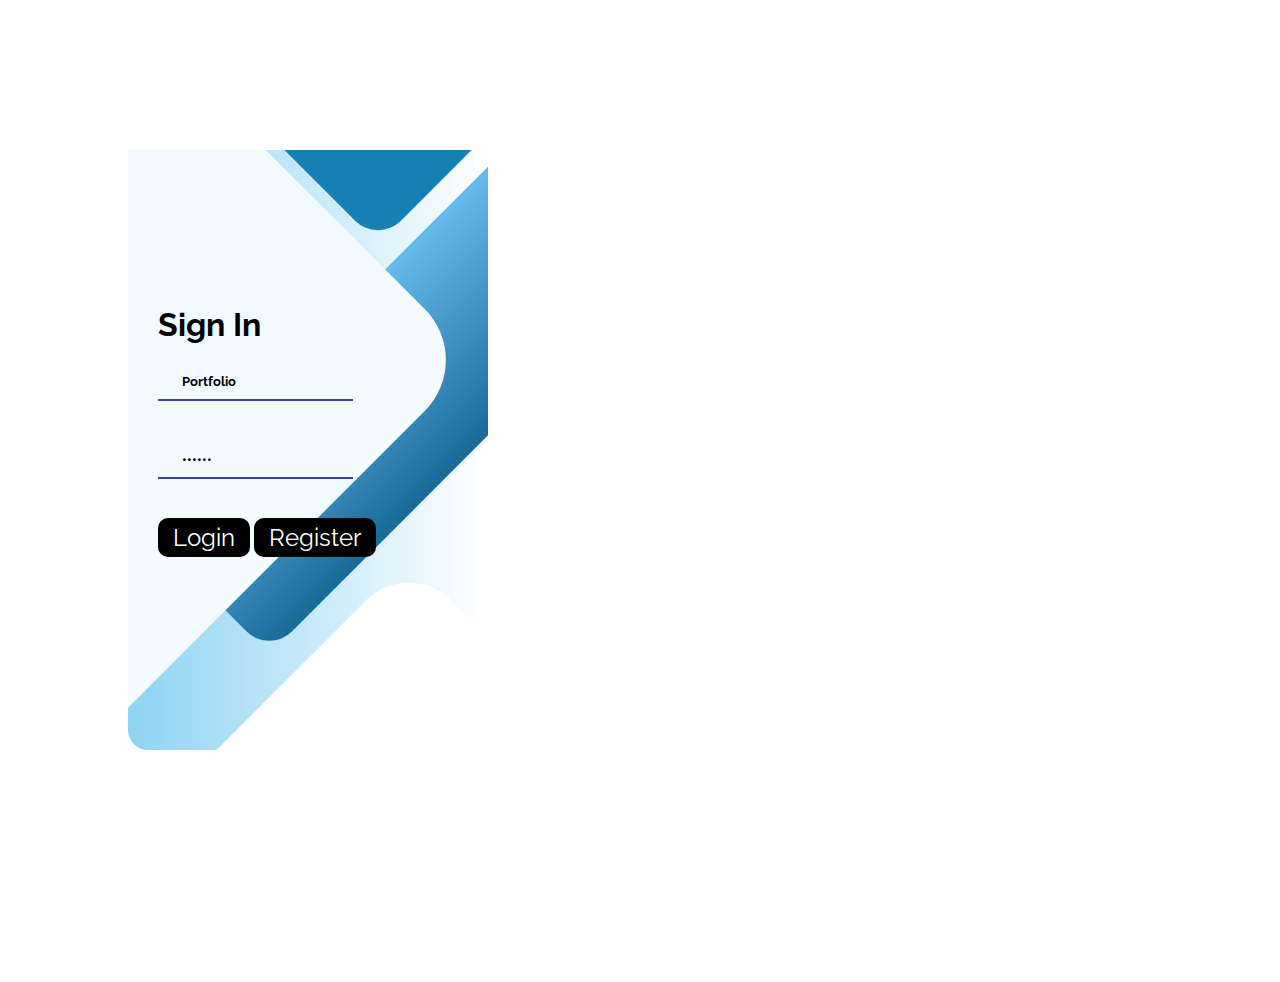
<file: portfolio/index.html>
<html>

<head>
	<link rel="stylesheet" href="styles.css">
	<title>Register/Login</title>
	<link rel = "icon" href = "logo.png" 
            type = "image/x-icon">
</head>
<script type="text/javascript">
	var input = document.getElementById("password");

	
	function display(form) {
		if (form.username.value == "Portfolio") {
			if (form.password.value == "123456") {
				location = "home.html"
			} else {
				alert("Invalid Password")
			}
		} else {
			alert("Invalid Username")
		}
	}
</script>

<body>
	<div class="container">
		<div class="screen">
			<div class="screen__content">
				<form class="login">
					<h1>Sign In</h1>
					<div class="login__field">
						<i class="login__icon fas fa-user"></i>
						
						<input type="text" class="login__input" placeholder="User name" name="username" value="Portfolio"/>
					</div>
					<div class="login__field">
						<i class="login__icon fas fa-lock"></i>

						<input id="password" type="password" name="password" class="login__input" placeholder="Password" value="123456" />
					</div>
					<br>
					<input class="button__icon fas fa-chevron-right" id="button" type="button" value="Login" onClick="display(this.form)"/>
					<input class="button__icon fas fa-chevron-right" id="button" type="button" value="Register" onClick="display(this.form)"/>
				</form>

			</div>
			<div class="screen__background">
				<span class="screen__background__shape screen__background__shape4"></span>
				<span class="screen__background__shape screen__background__shape3"></span>
				<span class="screen__background__shape screen__background__shape2"></span>
				<span class="screen__background__shape screen__background__shape1"></span>
			</div>
		</div>
	</div>
</body>

</html>
</file>
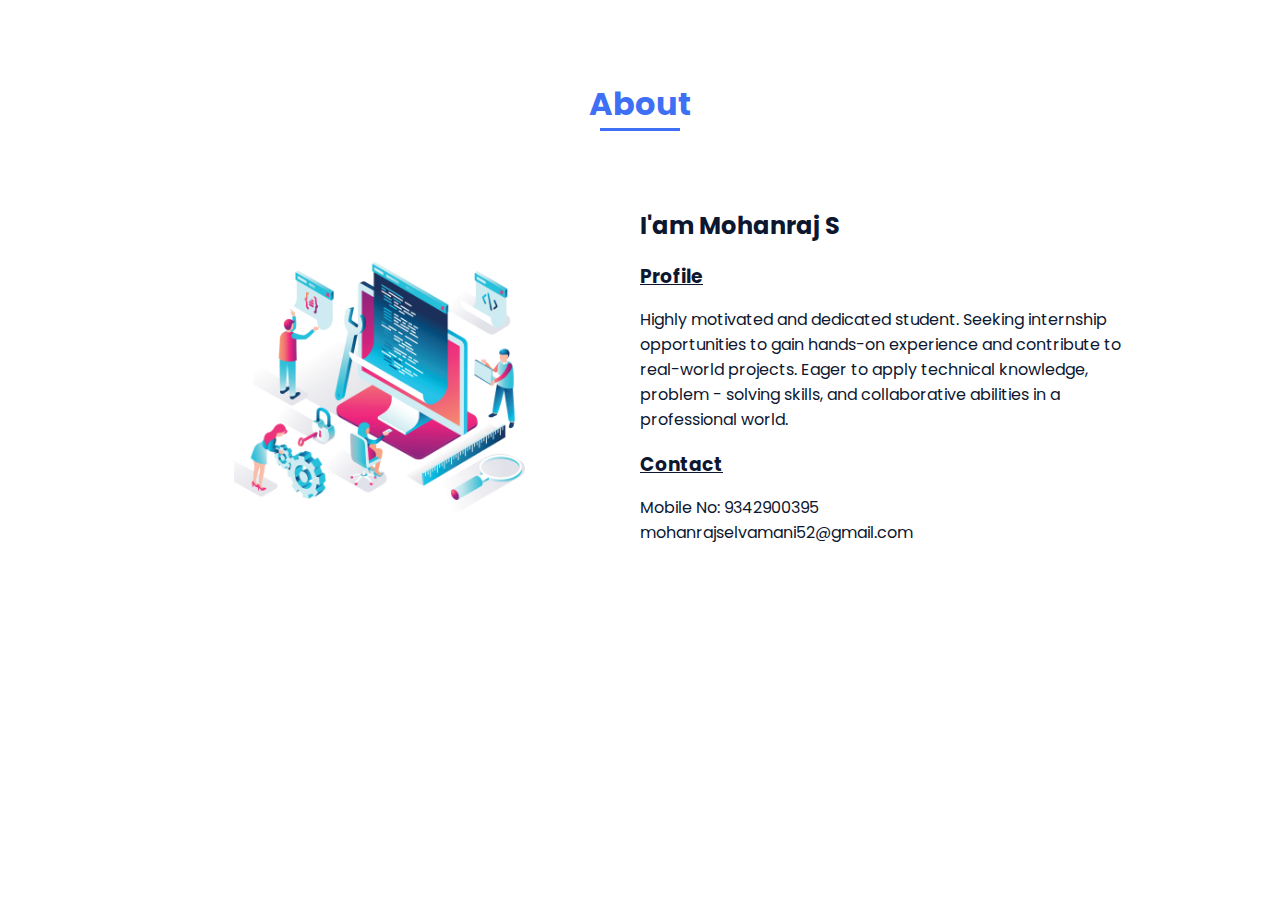
<file: portfolio/about.html>
<!DOCTYPE html>
<html lang="en">
<head>
    <meta charset="UTF-8">
    <meta name="viewport" content="width=device-width, initial-scale=1.0">
    <title>Mohanraj's Portfolio</title>
    <link rel="icon" href="open-enrollment.png" type="image/x-icon">
    <link rel="stylesheet" href="home.css">
    <link href='https://cdn.jsdelivr.net/npm/boxicons@2.0.5/css/boxicons.min.css' rel='stylesheet'>

</head>
<body>
    
    <section class="about section" id="about">
        <h2 class="section-title">About</h2>

        <div class="about__container bd-grid">
            <div class="about__img">
                <img src="about.png" alt="">
            </div>
            
            <div>
                <h2 class="about__subtitle">I'am Mohanraj S</h2>

                <h3 class="about__subtitle"><u>Profile</u></h3>
                <p class="about__text">Highly motivated and dedicated student. Seeking internship opportunities to gain hands-on experience and contribute to real-world
                    projects. Eager to apply technical knowledge, problem - solving skills, and collaborative abilities in a professional world.</p>   
                    <h3 class="about__subtitle"><u>Contact</u></h3>
                    <p class="about__text">Mobile No:  9342900395 <p/>
                    <p class="about__text"><email>mohanrajselvamani52@gmail.com</email><p/>    
                        <h3 class="about__subtitle"></h3>    
            </div>                                   
        </div>
    </section>
</body>
</html>
</file>
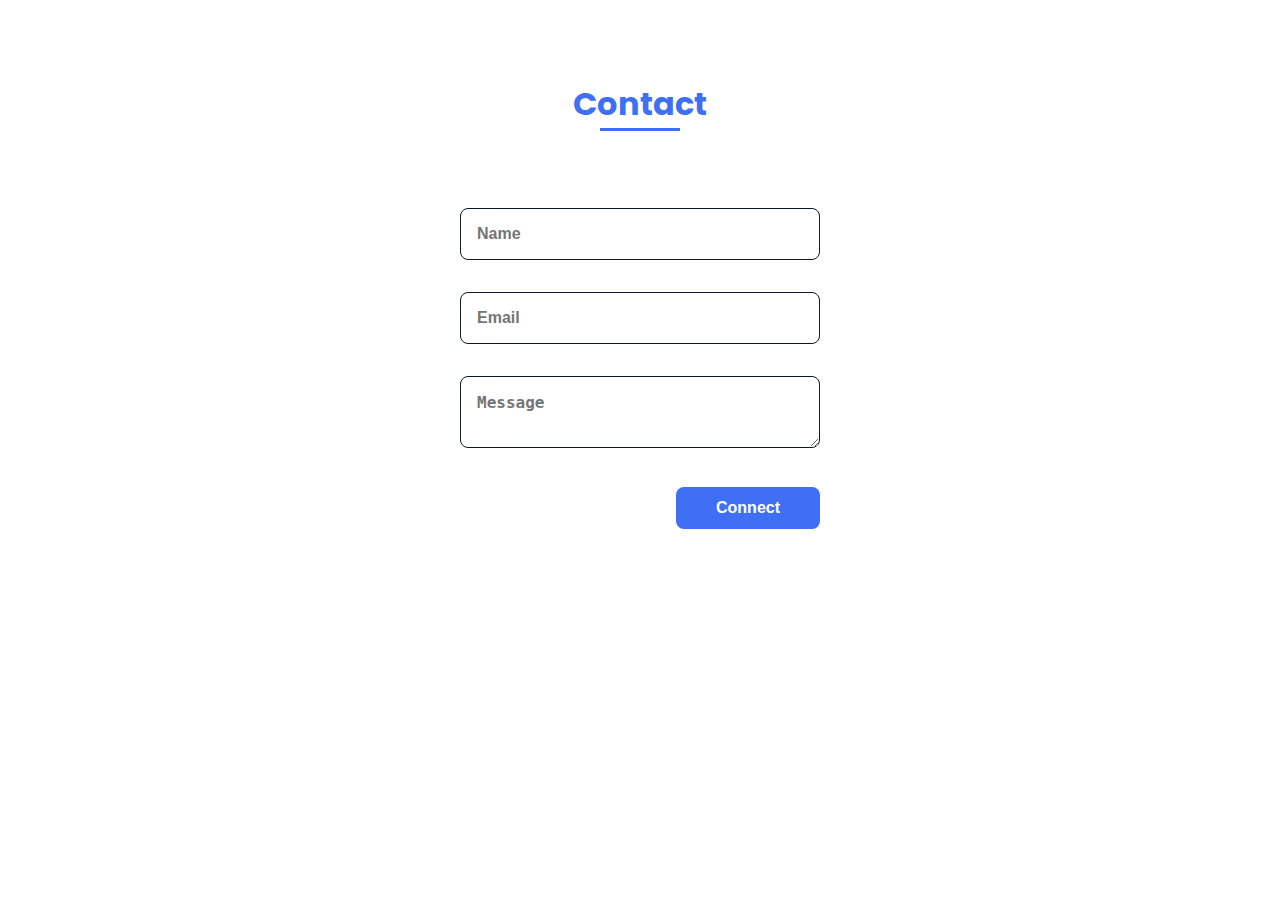
<file: portfolio/contact.html>
<!DOCTYPE html>
<html lang="en">
<head>
    <meta charset="UTF-8">
    <meta name="viewport" content="width=device-width, initial-scale=1.0">
    <title>Mohanraj's Portfolio</title>
    <link rel="icon" href="open-enrollment.png" type="image/x-icon">
    <link rel="stylesheet" href="home.css">
    <link href='https://cdn.jsdelivr.net/npm/boxicons@2.0.5/css/boxicons.min.css' rel='stylesheet'>

</head>
<body>
    <section class="contact section" id="contact">
        <h2 class="section-title">Contact</h2>

        <div class="contact__container bd-grid">
            <form action="" class="contact__form">
                <input type="text" placeholder="Name" class="contact__input">
                <input type="mail" placeholder="Email" class="contact__input">
                <textarea placeholder="Message" class="contact__input"></textarea>
                <input type="button" value="Connect" class="contact__button button">
            </form>
        </div>
    </section>
</body>
</html>
</file>
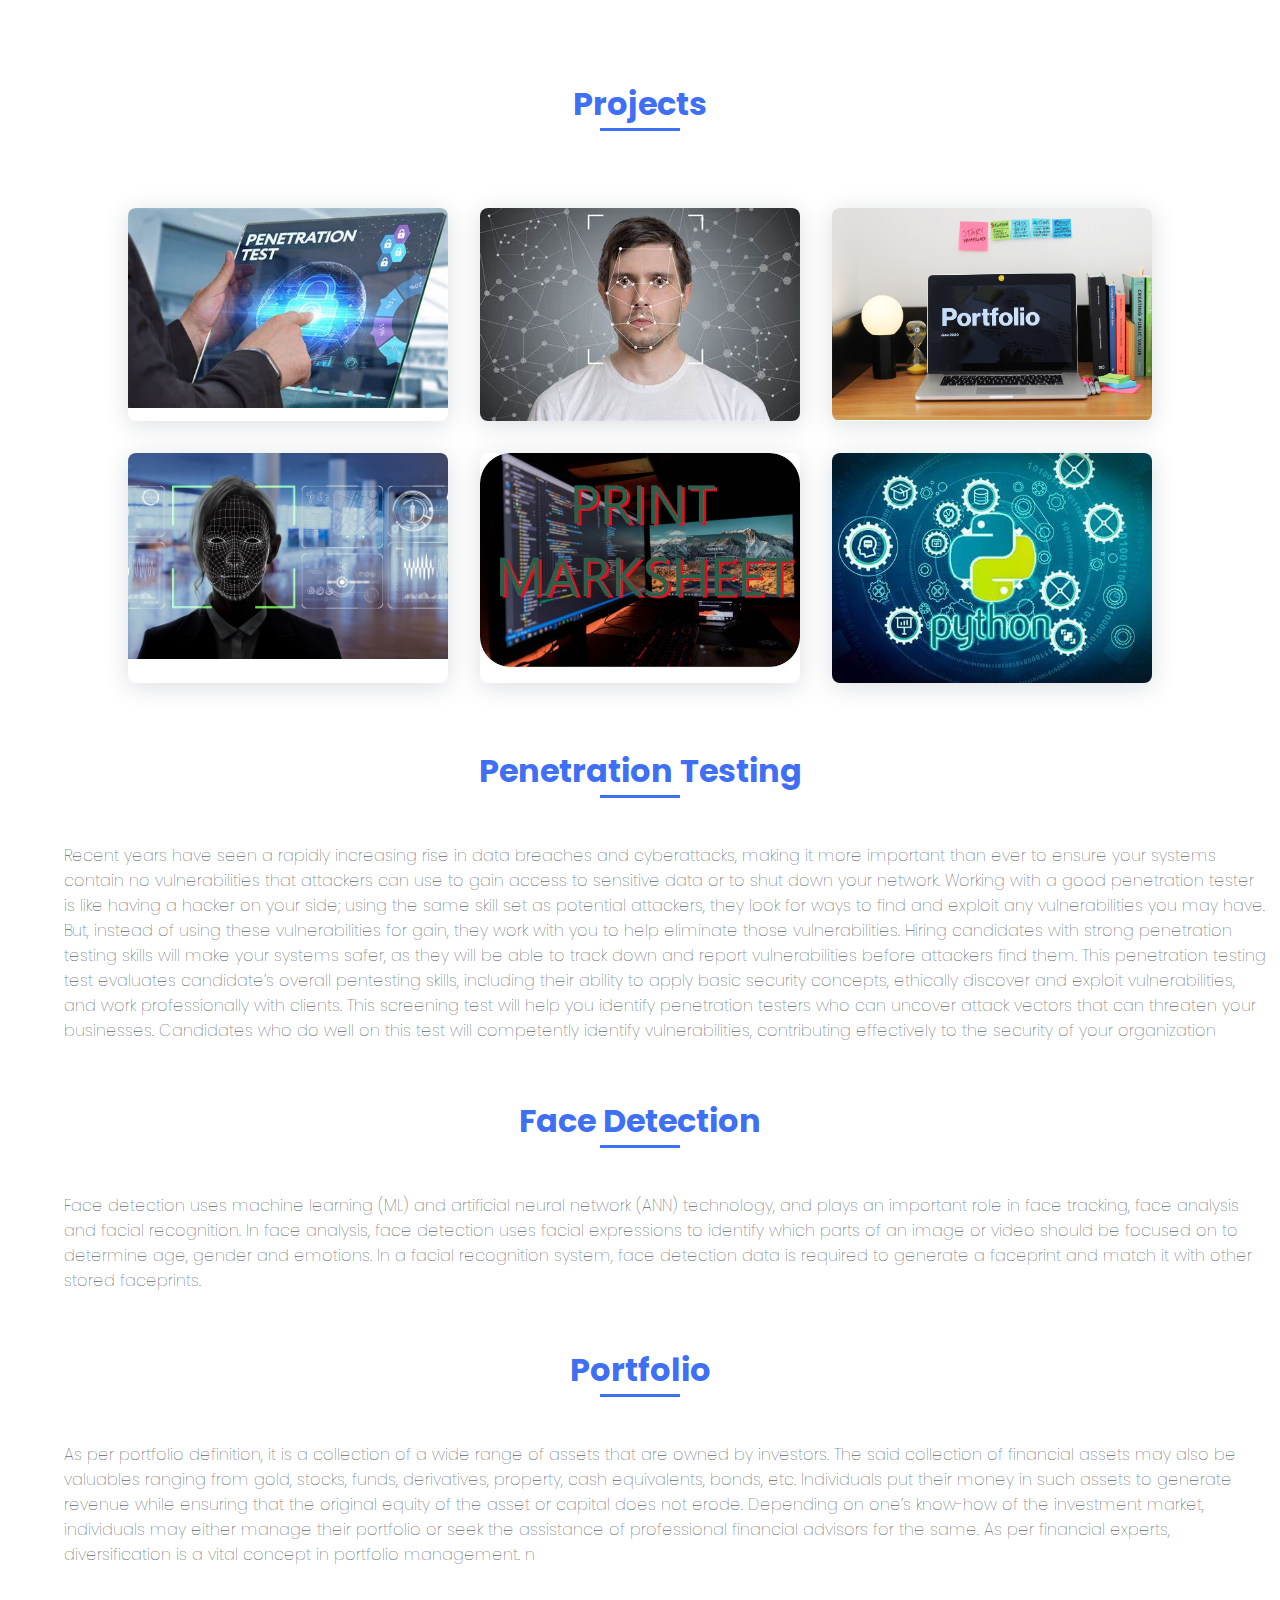
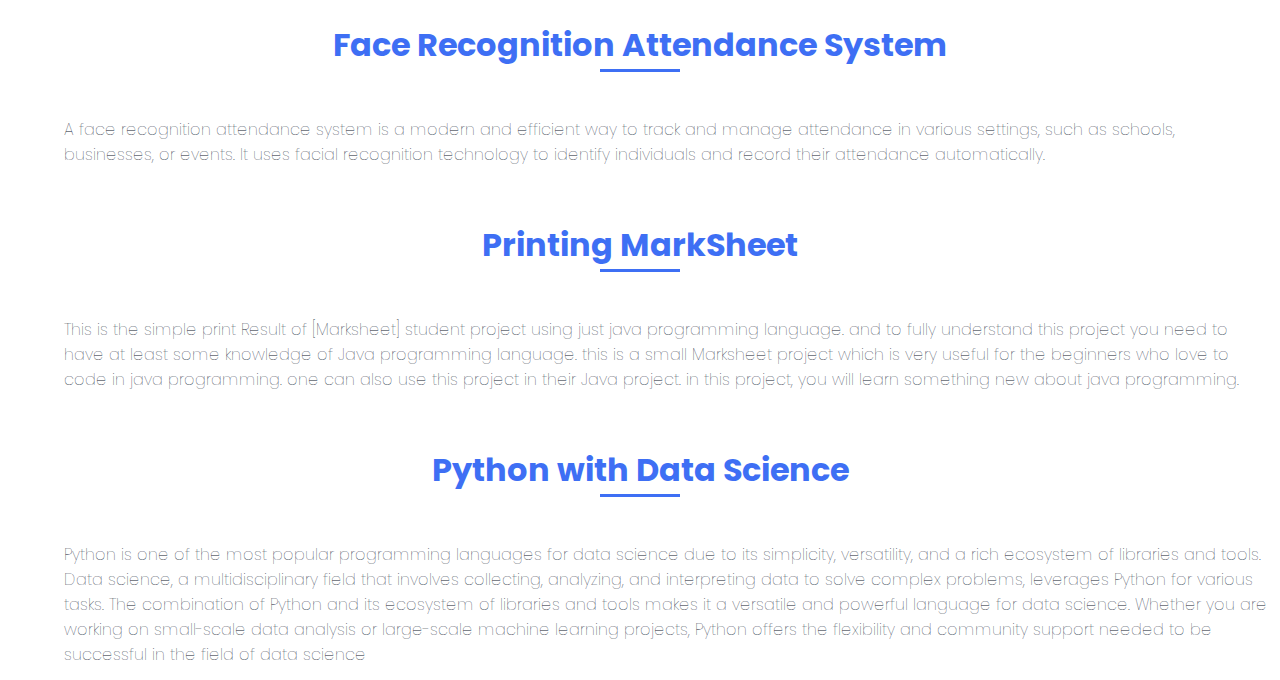
<file: portfolio/projects.html>
<!DOCTYPE html>
<html lang="en">
<head>
    <meta charset="UTF-8">
    <meta name="viewport" content="width=device-width, initial-scale=1.0">
    <title>Mohanraj's Portfolio</title>
    <link rel="icon" href="open-enrollment.png" type="image/x-icon">
    <link rel="stylesheet" href="home.css">
    <link href='https://cdn.jsdelivr.net/npm/boxicons@2.0.5/css/boxicons.min.css' rel='stylesheet'>

</head>
<body>
    <section class="work section" id="exp">
        <h2 class="section-title">Projects</h2>

        <div class="work__container bd-grid">
            <a href="#pen" class="work__img">
                <img src="pro1.jpeg" alt="">
            </a>
            <a href="#face" class="work__img">
                <img src="pro2.jpeg" alt="">
            </a>
            <a href="#port" class="work__img">
                <img src="pro3.jpg" alt="">
            </a>
            <a href="#att" class="work__img">
                <img src="pro4.jpg" alt="">
            </a>
            <a href="#print" class="work__img">
                <img src="pro5.jpg" alt="">
            </a>
            <a href="#py" class="work__img">
                <img src="pro6.jpeg" alt="">
            </a>
        </div>
    </section>
    
    <section class="pro__des">
        <div class="pen" id="pen">
            <div class="section-title"><b>Penetration Testing</b></div>
            <p class="des">
                Recent years have seen a rapidly increasing rise in data breaches and cyberattacks, making it more important than ever to ensure your systems contain no vulnerabilities that attackers can use to gain access to sensitive data or to shut down your network. Working with a good penetration tester is like having a hacker on your side; using the same skill set as potential attackers, they look for ways to find and exploit any vulnerabilities you may have. But, instead of using these vulnerabilities for gain, they work with you to help eliminate those vulnerabilities. Hiring candidates with strong penetration testing skills will make your systems safer, as they will be able to track down and report vulnerabilities before attackers find them.
                
                This penetration testing test evaluates candidate’s overall pentesting skills, including their ability to apply basic security concepts, ethically discover and exploit vulnerabilities, and work professionally with clients.
                
                This screening test will help you identify penetration testers who can uncover attack vectors that can threaten your businesses. Candidates who do well on this test will competently identify vulnerabilities, contributing effectively to the security of your organization</p>
        </div>
        <br>
        <div class="pen" id="face">
            <div class="section-title"><b>Face Detection</b></div>
            <p class="des">
                Face detection uses machine learning (ML) and artificial neural network (ANN) technology, and plays an important role in face tracking, face analysis and facial recognition. In face analysis, face detection uses facial expressions to identify which parts of an image or video should be focused on to determine age, gender and emotions. In a facial recognition system, face detection data is required to generate a faceprint and match it with other stored faceprints.

            </p>
        </div>
        <br>
        <div class="pen" id="port">
            <div class="section-title"><b>Portfolio</b></div>
            <p class="des">
                As per portfolio definition, it is a collection of a wide range of assets that are owned by investors. The said collection of financial assets may also be valuables ranging from gold, stocks, funds, derivatives, property, cash equivalents, bonds, etc. Individuals put their money in such assets to generate revenue while ensuring that the original equity of the asset or capital does not erode. 

                Depending on one’s know-how of the investment market, individuals may either manage their portfolio or seek the assistance of professional financial advisors for the same. As per financial experts, diversification is a vital concept in portfolio management. n</p>
        </div>
        <br>
        <div class="pen" id="att">
            <div class="section-title"><b>Face Recognition Attendance System</b></div>
            <p class="des">
                A face recognition attendance system is a modern and efficient way to track and manage attendance in various settings, such as schools, businesses, or events. It uses facial recognition technology to identify individuals and record their attendance automatically. 
            </p>
        </div>
        <br>
        <div class="pen" id="print">
            <div class="section-title"><b>Printing MarkSheet</b></div>
            <p class="des">
                This is the simple print Result of [Marksheet] student project using just java programming language. and to fully understand this project you need to have at least some knowledge of Java programming language. this is a small Marksheet project which is very useful for the beginners who love to code in java programming. one can also use this project in their Java project. in this project, you will learn something new about java programming.</p>
        </div>
        <br>
        <div class="pen" id="py">
            <div class="section-title"><b>Python with Data Science</b></div>
            <p class="des">
                Python is one of the most popular programming languages for data science due to its simplicity, versatility, and a rich ecosystem of libraries and tools. Data science, a multidisciplinary field that involves collecting, analyzing, and interpreting data to solve complex problems, leverages Python for various tasks. 
                The combination of Python and its ecosystem of libraries and tools makes it a versatile and powerful language for data science. Whether you are working on small-scale data analysis or large-scale machine learning projects, Python offers the flexibility and community support needed to be successful in the field of data science</p>
        </div>
    </section>
</body>
</html>
</file>
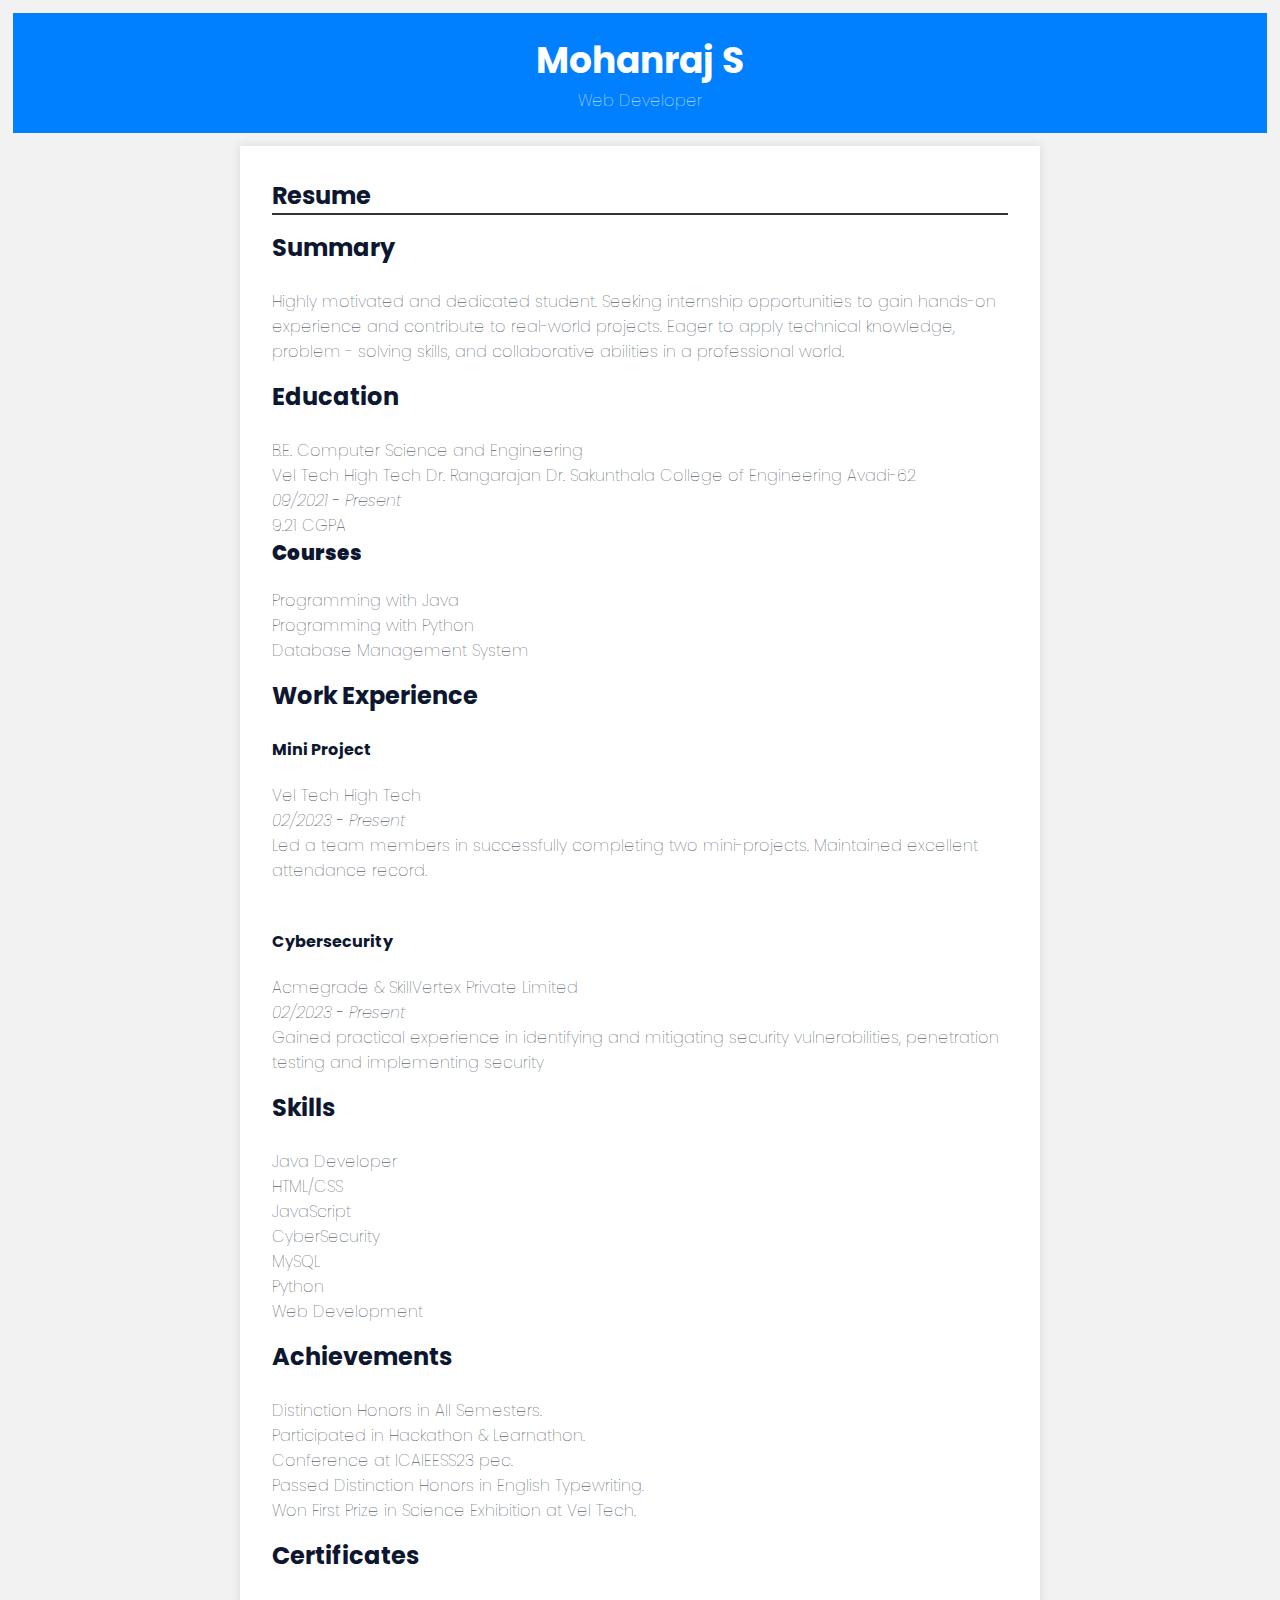
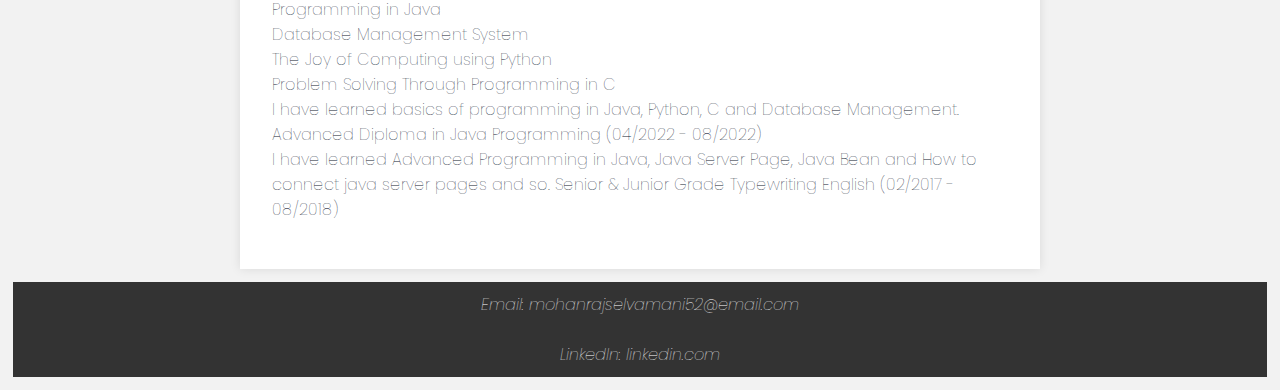
<file: portfolio/resume.html>
<!DOCTYPE html>
<html lang="en">
<head>
    <meta charset="UTF-8">
    <meta name="viewport" content="width=device-width, initial-scale=1.0">
    <link rel="stylesheet" href="style.css">
    <link rel="stylesheet" href="home.css">
    <title>Mohanraj's Portfolio</title>
    <link rel="icon" href="open-enrollment.png" type="image/x-icon">
    <title>Your Name - Resume</title>
</head>
<body>
    <header>
        <h1>Mohanraj S</h1>
        <p>Web Developer</p>
    </header>

    <section id="resume">
        <h2 class="font">Resume</h2>
        <article>
            <h3 class="font">Summary</h3>
            <p>Highly motivated and dedicated student. Seeking internship opportunities to gain hands-on experience and contribute to real-world
                projects. Eager to apply technical knowledge, problem - solving skills, and collaborative abilities in a professional world.

            </p>
        </article>
        <article>
            <h3 class="font">Education</h3>
            <p>B.E. Computer Science and Engineering<br>
                Vel Tech High Tech Dr. Rangarajan Dr. Sakunthala College of Engineering Avadi-62
                <br><i>09/2021 - Present</i><br> 9.21 CGPA
                <br><h3><b>Courses</b></h3><ul><li>Programming with Java<br><li> Programming with
                    Python</li><li>Database
                        Management System</li> </li></ul>
                 </p>
        </article>
        <article>
            <h3 class="font">Work Experience</h3>
                <h4>Mini Project
                </h4>
            Vel Tech High Tech<br>
<i>02/2023 - Present</i><br>
 Led a team members in successfully completing two mini-projects. Maintained excellent attendance record.
<br><br><h4>Cybersecurity</h4>
Acmegrade & SkillVertex Private Limited<br>
<i>02/2023 - Present</i> <br>Gained practical experience in identifying and mitigating security vulnerabilities, penetration testing and implementing security
        </article>
        <article>
            <h3 class="font">Skills</h3>
            <ul>
                <li>Java Developer</li>
                <li>HTML/CSS</li>
                <li>JavaScript</li>
                <li>CyberSecurity</li>
                <li>MySQL</li>
                <li>Python</li>
                <li>Web Development</li>
            </ul>
        </article>
        <article>
            <h3 class="font">Achievements</h3>
            <ul>    <li>Distinction Honors in All Semesters.</li><li> Participated in
                Hackathon & Learnathon.</li><li>Conference at ICAIEESS23 pec.</li><li>Passed Distinction Honors in English Typewriting.<li>Won
                    First Prize in Science Exhibition at Vel Tech.</li>
                

            </p></ul>
       
        </article>
        <article>
            <h3 class="font"> Certificates</h3>
          <ul> <li>Programming in Java</li> <li>Database Management System</li> <li>The Joy of Computing using Python</li><li>Problem Solving
            Through Programming in C</li>
            <li>I have learned basics of programming in Java, Python, C and Database Management. Advanced Diploma in Java Programming
                (04/2022 - 08/2022)</li>
            <li>I have learned Advanced Programming in Java, Java Server Page, Java Bean and How to connect java server pages and so.
                Senior & Junior Grade Typewriting English
                (02/2017 - 08/2018)</li>
           
            
        </article>
    </section>

    <footer>
        <address>
            Email: mohanrajselvamani52@email.com<br><br>
            LinkedIn: <a href="https://www.linkedin.com/in/mohanraj-s-9995b722a/">linkedin.com</a>
        </address>
    </footer>
</body>
</html>
</file>
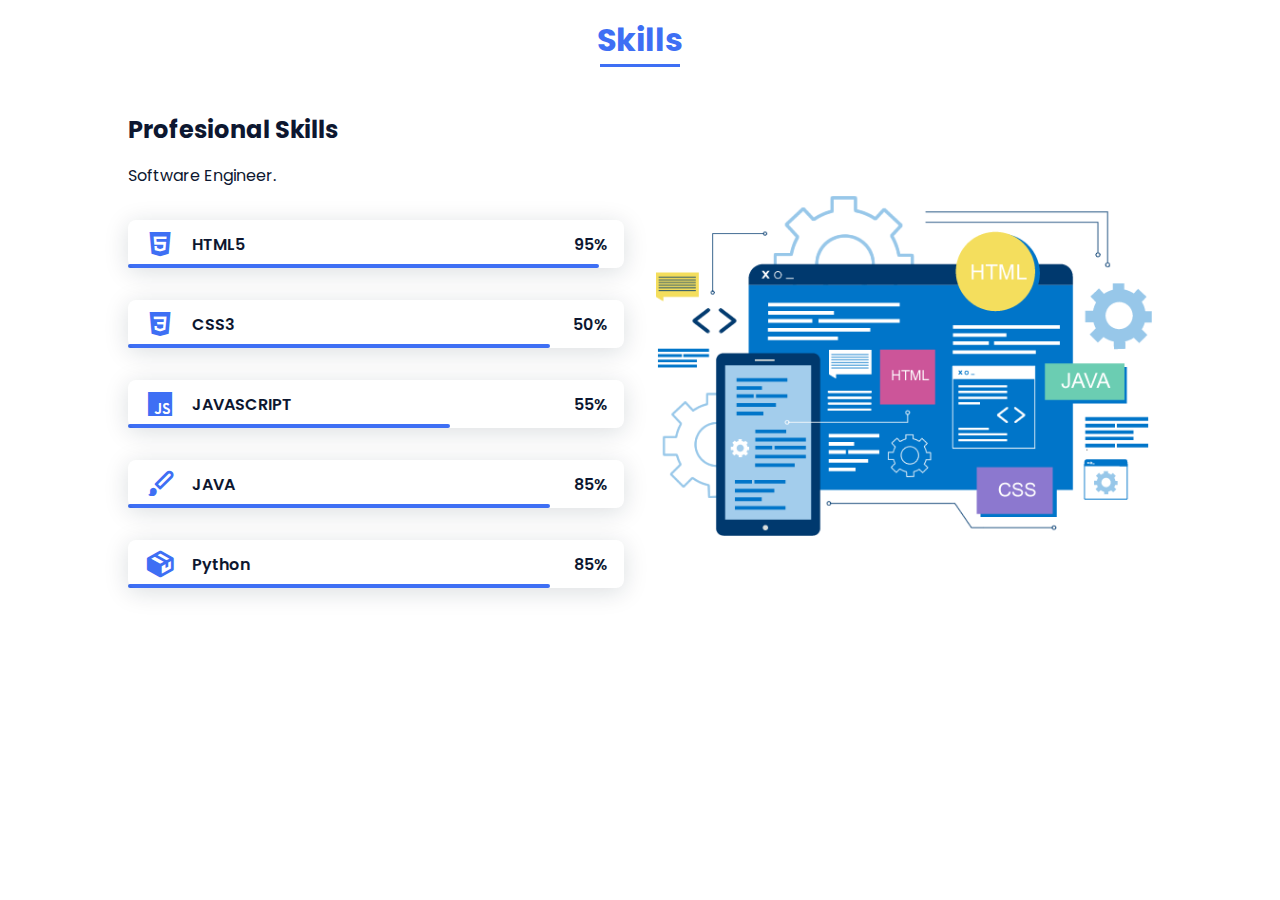
<file: portfolio/skills.html>
<!DOCTYPE html>
<html lang="en">
<head>
    <meta charset="UTF-8">
    <meta name="viewport" content="width=device-width, initial-scale=1.0">
    <title>Mohanraj's Portfolio</title>
    <link rel="icon" href="open-enrollment.png" type="image/x-icon">
    <link rel="stylesheet" href="home.css">
    <link href='https://cdn.jsdelivr.net/npm/boxicons@2.0.5/css/boxicons.min.css' rel='stylesheet'>

</head>
<body>
    <section class="skills" id="skills">
        <h2 class="section-title">Skills</h2>

        <div class="skills__container bd-grid">          
            <div>
                <h2 class="skills__subtitle">Profesional Skills</h2>
                <p class="skills__text">Software Engineer.</p>
                <div class="skills__data">
                    <div class="skills__names">
                        <i class='bx bxl-html5 skills__icon'></i>
                        <span class="skills__name">HTML5</span>
                    </div>
                    <div class="skills__bar skills__html">

                    </div>
                    <div>
                        <span class="skills__percentage">95%</span>
                    </div>
                </div>
                <div class="skills__data">
                    <div class="skills__names">
                        <i class='bx bxl-css3 skills__icon'></i>
                        <span class="skills__name">CSS3</span>
                    </div>
                    <div class="skills__bar skills__css">
                        
                    </div>
                    <div>
                        <span class="skills__percentage">50%</span>
                    </div>
                </div>
                <div class="skills__data">
                    <div class="skills__names">
                        <i class='bx bxl-javascript skills__icon' ></i>
                        <span class="skills__name">JAVASCRIPT</span>
                    </div>
                    <div class="skills__bar skills__js">
                        
                    </div>
                    <div>
                        <span class="skills__percentage">55%</span>
                    </div>
                </div>
                <div class="skills__data">
                    <div class="skills__names">
                        <i class='bx bxs-paint skills__icon'></i>
                        <span class="skills__name">JAVA</span>
                    </div>
                    <div class="skills__bar skills__ux">
                        
                    </div>
                    <div>
                        <span class="skills__percentage">85%</span>
                    </div>
                </div>
                <div class="skills__data">
                    <div class="skills__names">
                        <i class='bx bxs-package skills__icon'></i>
                        <span class="skills__name">Python</span>
                    </div>
                    <div class="skills__bar skills__ux">
                        
                    </div>
                    <div>
                        <span class="skills__percentage">85%</span>
                    </div>
                </div>
            </div>
            
            <div>              
                <img src="skills.png" alt="" class="skills__img">
            </div>
        </div>
    </section>


</body>
</html>
</file>
<file: portfolio/styles.css>
@import url('https://fonts.googleapis.com/css?family=Raleway:400,700');

* {
	box-sizing: border-box;
	margin: 0;
	padding: 0;	
	font-family: Raleway, sans-serif;
}

body {
	background: linear-gradient(90deg, #398a9c, #102dec);
	background-image:url("https://www.ensoftc.com/wp-content/uploads/2020/07/Application-Development-and-support.png");
    background-size:cover;
    background-position: center;
}

.container {
	display: flex;
	align-items: center;
	justify-content: left;
	min-height: 100vh;
	margin-left: 10%;
}

.screen {		
	background: linear-gradient(90deg, #8ed3f3, #ffffff);		
	position: relative;	
	height: 600px;
	width: 360px;	
	border-radius: 20px;
	box-shadow: 0px 0px 24px #ffffff;
}

.screen__content {
	z-index: 1;
	position: relative;	
	height: 100%;
}

.screen__background {		
	position: absolute;
	top: 0;
	left: 0;
	right: 0;
	bottom: 0;
	z-index: 0;
	-webkit-clip-path: inset(0 0 0 0);
	clip-path: inset(0 0 0 0);	
}

.screen__background__shape {
	transform: rotate(45deg);
	position: absolute;
}

.screen__background__shape1 {
	height: 520px;
	width: 520px;
	background: #f3fbff;	
	top: -50px;
	right: 120px;	
	border-radius: 0 72px 0 0;
}

.screen__background__shape2 {
	height: 220px;
	width: 220px;
	background: #1580b2;	
	top: -172px;
	right: 0;	
	border-radius: 32px;
}

.screen__background__shape3 {
	height: 540px;
	width: 190px;
	background: linear-gradient(270deg, #186a99, #66bbec);
	top: -24px;
	right: 0;	
	border-radius: 32px;
}

.screen__background__shape4 {
	height: 400px;
	width: 200px;
	background: #ffffff;	
	top: 420px;
	right: 50px;	
	border-radius: 60px;
}

.login {
	width: 320px;
	padding: 30px;
	padding-top: 156px;
}

.login__field {
	padding: 20px 0px;	
	position: relative;	
}

.login__icon {
	position: absolute;
	top: 30px;
	color: #000000;
}

.login__input {
	border: none;
	border-bottom: 2px solid #151591d2;
	background: none;
	padding: 10px;
	padding-left: 24px;
	font-weight: 700;
	width: 75%;
	transition: .2s;
}

.login__input:active,
.login__input:focus,
.login__input:hover {
	outline: none;
	border-bottom-color: #000000;
}
input[type=button] {
  padding:5px 15px; 
  color: white;
  background:#020202; 
  border:0 none;
  cursor:pointer;
  -webkit-border-radius: 19px;
  border-radius: 10px; 
}
.login__submit {
	background: #ffffff;
	font-size: 14px;
	margin-top: 30px;
	padding: 16px 20px;
	border-radius: 26px;
	border: 1px solid #D4D3E8;
	text-transform: uppercase;
	font-weight: 700;
	display: flex;
	align-items: center;
	width: 100%;
	color: #302d72;
	box-shadow: 0px 2px 2px #5C5696;
	cursor: pointer;
	transition: .2s;
}

.login__submit:active,
.login__submit:focus,
.login__submit:hover {
	border-color: #6A679E;
	outline: none;
}

.button__icon {
	font-size: 24px;
	margin-left: auto;
	color: #7875B5;
}
.button__icon:hover {
  background-color:  #ffffff;
  color: #000000;
  font-family: 'Segoe UI', Tahoma, Geneva, Verdana, sans-serif;
}

.button__icon:active {
  box-shadow: inset -2px -2px 3px #5a54c9,
              inset 2px 2px 3px rgba(0, 0, 0, .6);
}

.social-login {	
	position: absolute;
	height: 140px;
	width: 160px;
	text-align: center;
	bottom: 0px;
	right: 0px;
	color: #fff;
}

.social-icons {
	display: flex;
	align-items: center;
	justify-content: center;
}

.social-login__icon {
	padding: 20px 10px;
	color: #fff;
	text-decoration: none;	
	text-shadow: 0px 0px 8px #7875B5;
}

.social-login__icon:hover {
	transform: scale(1.5);	
}
</file>
<file: portfolio/home.css>
@import url("https://fonts.googleapis.com/css2?family=Poppins:wght@400;600;700&display=swap");

:root {
  --header-height: 3rem;
  --font-semi: 600;
  --hue-color: 224;
  --first-color: hsl(var(--hue-color), 89%, 60%);
  --second-color: hsl(var(--hue-color), 56%, 12%);
  --body-font: 'Poppins', sans-serif;
  --big-font-size: 2rem;
  --h2-font-size: 1.25rem;
  --normal-font-size: .938rem;
  --smaller-font-size: .75rem;
   --mb-2: 1rem;
  --mb-4: 2rem;
  --mb-5: 2.5rem;
  --mb-6: 3rem;
    --z-back: -10;
  --z-fixed: 100;
}

@media screen and (min-width: 968px) {
  :root {
    --big-font-size: 3.5rem;
    --h2-font-size: 2rem;
    --normal-font-size: 1rem;
    --smaller-font-size: .875rem;
  }
}


*, ::before, ::after {
  box-sizing: border-box;
}

html {
  scroll-behavior: smooth;
}

body {
  margin: var(--header-height) 0 0 0;
  font-family: var(--body-font);
  font-size: var(--normal-font-size);
  color: var(--second-color);
}

h1, h2, p {
  margin: 0;
}

ul {
  margin: 0;
  padding: 0;
  list-style: none;
}

a {
  text-decoration: none;
}

img {
  max-width: 100%;
  height: auto;
  display: block;
}


.section-title {
  position: relative;
  font-size: var(--h2-font-size);
  color: var(--first-color);
  margin-top: var(--mb-2);
  margin-bottom: var(--mb-4);
  text-align: center;
}

.section-title::after {
  position: absolute;
  content: '';
  width: 64px;
  height: 0.18rem;
  left: 0;
  right: 0;
  margin: auto;
  top: 2rem;
  background-color: var(--first-color);
}

.section {
  padding-top: 3rem;
  padding-bottom: 2rem;
}


.bd-grid {
  max-width: 1024px;
  display: grid;
  margin-left: var(--mb-2);
  margin-right: var(--mb-2);
}

.l-header {
  width: 100%;
  position: fixed;
  top: 0;
  left: 0;
  color: #ffffff;
  z-index: var(--z-fixed);
  background-color: #ffffff;
  box-shadow: 0 1px 4px rgba(146, 161, 176, 0.15);
}


.nav {
  height: var(--header-height);
  display: flex;
  justify-content: space-between;
  align-items: center;
  font-weight: var(--font-semi);
}

@media screen and (max-width: 767px) {
  .nav__menu {
    position: fixed;
    top: var(--header-height);
    right: -100%;
    width: 80%;
    height: 100%;
    padding: 2rem;
    background-color: var(--first-color);
    transition: .5s;
  }
}

.nav__item {
  margin-bottom: var(--mb-4);
}

.nav__link {
  position: relative;
  color: #ffffff;
}

.nav__link:hover {
  position: relative;
}

.nav__link:hover::after {
  position: absolute;
  content: '';
  width: 100%;
  height: 0.18rem;
  left: 0;
  top: 2rem;
  background-color: var(--first-color);
}

.nav__logo {
  color: white;
}

.nav__toggle {
  color: var(--second-color);
  font-size: 1.5rem;
  cursor: pointer;
}


.active::after {
  position: absolute;
  content: '';
  width: 100%;
  height: 0.18rem;
  left: 0;
  top: 2rem;
  background-color: var(--first-color);
}


.show {
  right: 0;
}


.home {
  position: relative;
  row-gap: 5rem;
  padding: 4rem 0 5rem;
}

.home__data {
  align-self: center;
}

.home__title {
  font-size: var(--big-font-size);
  margin-bottom: var(--mb-5);
}

.home__title-color {
  color: var(--first-color);
}

.home__social {
  display: flex;
  flex-direction: column;
}

.home__social-icon {
  width: max-content;
  margin-bottom: var(--mb-2);
  font-size: 1.5rem;
  color: var(--second-color);
}

.home__social-icon:hover {
  color: var(--first-color);
}

.home__img {
  position: absolute;
  right: 0;
  bottom: 0;
  width: 260px;
}

.home__blob {
  fill: var(--first-color);
}

.home__blob-img {
  width: 360px;
}

.button {
  display: inline-block;
  background-color: var(--first-color);
  color: #fff;
  padding: .75rem 2.5rem;
  font-weight: var(--font-semi);
  border-radius: .5rem;
  transition: .3s;
}

.button:hover {
  box-shadow: 0px 10px 36px rgba(0, 0, 0, 0.15);
}

.about__container {
  row-gap: 2rem;
  text-align: center;
}

.about__subtitle {
  margin-bottom: var(--mb-2);
}

.about__img {
  justify-self: center;
}

.about__img img {
  width: 200px;
  border-radius: .5rem;
}


.skills__container {
  row-gap: 2rem;
  text-align: center;
}

.skills__subtitle {
  margin-bottom: var(--mb-2);
}

.skills__text {
  margin-bottom: var(--mb-4);
}

.skills__data {
  display: flex;
  justify-content: space-between;
  align-items: center;
  position: relative;
  font-weight: var(--font-semi);
  padding: .5rem 1rem;
  margin-bottom: var(--mb-4);
  border-radius: .5rem;
  box-shadow: 0px 4px 25px rgba(14, 36, 49, 0.15);
}

.skills__icon {
  font-size: 2rem;
  margin-right: var(--mb-2);
  color: var(--first-color);
}

.skills__names {
  display: flex;
  align-items: center;
}

.skills__bar {
  position: absolute;
  left: 0;
  bottom: 0;
  background-color: var(--first-color);
  height: .25rem;
  border-radius: .5rem;
  z-index: var(--z-back);
}

.skills__html {
  width: 95%;
}

.skills__css {
  width: 85%;
}

.skills__js {
  width: 65%;
}

.skills__ux {
  width: 85%;
}

.skills__img {
  border-radius: .5rem;
}

.work__container {
  row-gap: 2rem;
}

.work__img {
  box-shadow: 0px 4px 25px rgba(14, 36, 49, 0.15);
  border-radius: .5rem;
  overflow: hidden;
}

.work__img img {
  transition: 1s;
}

.work__img img:hover {
  transform: scale(1.1);
}

.contact__input {
  width: 100%;
  font-size: var(--normal-font-size);
  font-weight: var(--font-semi);
  padding: 1rem;
  border-radius: .5rem;
  border: 1.5px solid var(--second-color);
  outline: none;
  margin-bottom: var(--mb-4);
}

.contact__button {
  display: block;
  border: none;
  outline: none;
  font-size: var(--normal-font-size);
  cursor: pointer;
  margin-left: auto;
}

.footer {
  background-color: var(--second-color);
  color: #fff;
  text-align: center;
  font-weight: var(--font-semi);
  padding: 2rem 0;
}

.footer__title {
  font-size: 2rem;
  margin-bottom: var(--mb-4);
}

.footer__social {
  margin-bottom: var(--mb-4);
}

.footer__icon {
  font-size: 1.5rem;
  color: #fff;
  margin: 0 var(--mb-2);
}

.footer__copy {
  font-size: var(--smaller-font-size);
}


@media screen and (max-width: 320px) {
  .home {
    row-gap: 2rem;
  }
  .home__img {
    width: 200px;
  }
}

@media screen and (min-width: 576px) {
  .home {
    padding: 4rem 0 2rem;
  }
  .home__social {
    padding-top: 0;
    padding-bottom: 2.5rem;
    flex-direction: row;
    align-self: flex-end;
  }
  .home__social-icon {
    color: aqua;
    margin-bottom: 0;
    margin-right: var(--mb-4);
  }
  .home__img {
    width: 300px;
    bottom: 25%;
  }
  .about__container {
    grid-template-columns: repeat(2, 1fr);
    align-items: center;
    text-align: initial;
  }
  .skills__container {
    grid-template-columns: .7fr;
    justify-content: center;
    column-gap: 1rem;
  }
  .work__container {
    grid-template-columns: repeat(2, 1fr);
    column-gap: 2rem;
    padding-top: 2rem;
  }
  .contact__form {
    width: 360px;
    padding-top: 2rem;
  }
  .contact__container {
    justify-items: center;
  }
}

@media screen and (min-width: 768px) {
  body {
    margin: 0;
  }
  .section {
    padding-top: 4rem;
    padding-bottom: 3rem;
  }
  .section-title {
    margin-bottom: var(--mb-6);
  }
  .section-title::after {
    width: 80px;
    top: 3rem;
  }
  .nav {
    height: calc(var(--header-height) + 1.5rem);
  }
  .nav__list {
    display: flex;
    padding-top: 0;
  }
  .nav__item {
    margin-left: var(--mb-6);
    margin-bottom: 0;
  }
  .nav__toggle {
    display: none;
  }
  .nav__link {
    color: var(--second-color);
  }
  .home {
    padding: 8rem 0 2rem;
  }
  .home__img {
    width: 400px;
    bottom: 10%;
  }
  .about__container {
    padding-top: 2rem;
  }
  .about__img img {
    width: 300px;
  }
  .skills__container {
    grid-template-columns: repeat(2, 1fr);
    column-gap: 2rem;
    align-items: center;
    text-align: initial;
  }
  .work__container {
    grid-template-columns: repeat(3, 1fr);
    column-gap: 2rem;
  }
}

@media screen and (min-width: 992px) {
  .bd-grid {
    margin-left: auto;
    margin-right: auto;
  }
  .home {
    padding: 10rem 0 2rem;
  }
  .home__img {
    width: 450px;
  }
}

.des{
  font-weight:100;
  margin: 1%;
  margin-left: 5%;
  display: flex;
  align-items: center;
  justify-content: center;
}

#resume {
  max-width: 800px;
  margin: 0 auto;
  padding: 2rem;
  background-color: #fff;
  box-shadow: 0 0 10px rgba(0, 0, 0, 0.1);
}

#summary, #education, #experience, #skills {
  margin-bottom: 1.5rem;
}
</file>
<file: portfolio/style.css>
@import url("https://fonts.googleapis.com/css2?family=Poppins:wght@400;600;700&display=swap");


@import url("https://fonts.googleapis.com/css2?family=Poppins:wght@400;600;700&display=swap");

:root {
  --header-height: 3rem;
  --font-semi: 600;
  --hue-color: 224;
  --first-color: hsl(var(--hue-color), 89%, 60%);
  --second-color: hsl(var(--hue-color), 56%, 12%);
  --body-font: 'Poppins', sans-serif;
  --big-font-size: 2rem;
  --h2-font-size: 1.25rem;
  --normal-font-size: .938rem;
  --smaller-font-size: .75rem;
   --mb-2: 1rem;
  --mb-4: 2rem;
  --mb-5: 2.5rem;
  --mb-6: 3rem;
    --z-back: -10;
  --z-fixed: 100;
}

@media screen and (min-width: 968px) {
  :root {
    --big-font-size: 3.5rem;
    --h2-font-size: 2rem;
    --normal-font-size: 1rem;
    --smaller-font-size: .875rem;
  }
}

body {
    font-size: large;
    font-weight: 180;
    margin: 0;
    padding: 0;
    background-color: #f2f2f2;
}

header {
    align-items: center;
    background-color: #0080FF;
    color: #fff;
    text-align: center;
    margin:1%;
    padding: 20px;
    position: relative;
    
}

h1 {
    font-size: 36px;
}

section {
    margin: 20px;
    padding: 20px;
    background-color: #fff;
    box-shadow: 0px 0px 10px rgba(0, 0, 0, 0.1);
}

h2 {
    font-size: 24px;
    border-bottom: 2px solid #333;
}

article {
    margin: 15px 0;
}

h3 {
    font-size: 20px;
    margin-top: 0;
}

footer {
    background-color: #333;
    color: #fff;
    margin:1%;
    text-align: center;
    padding: 10px;
}

a {
    color: #fff;
    text-decoration: none;
}

.font{
    font-size: 1.5rem;
    
}
</file>
